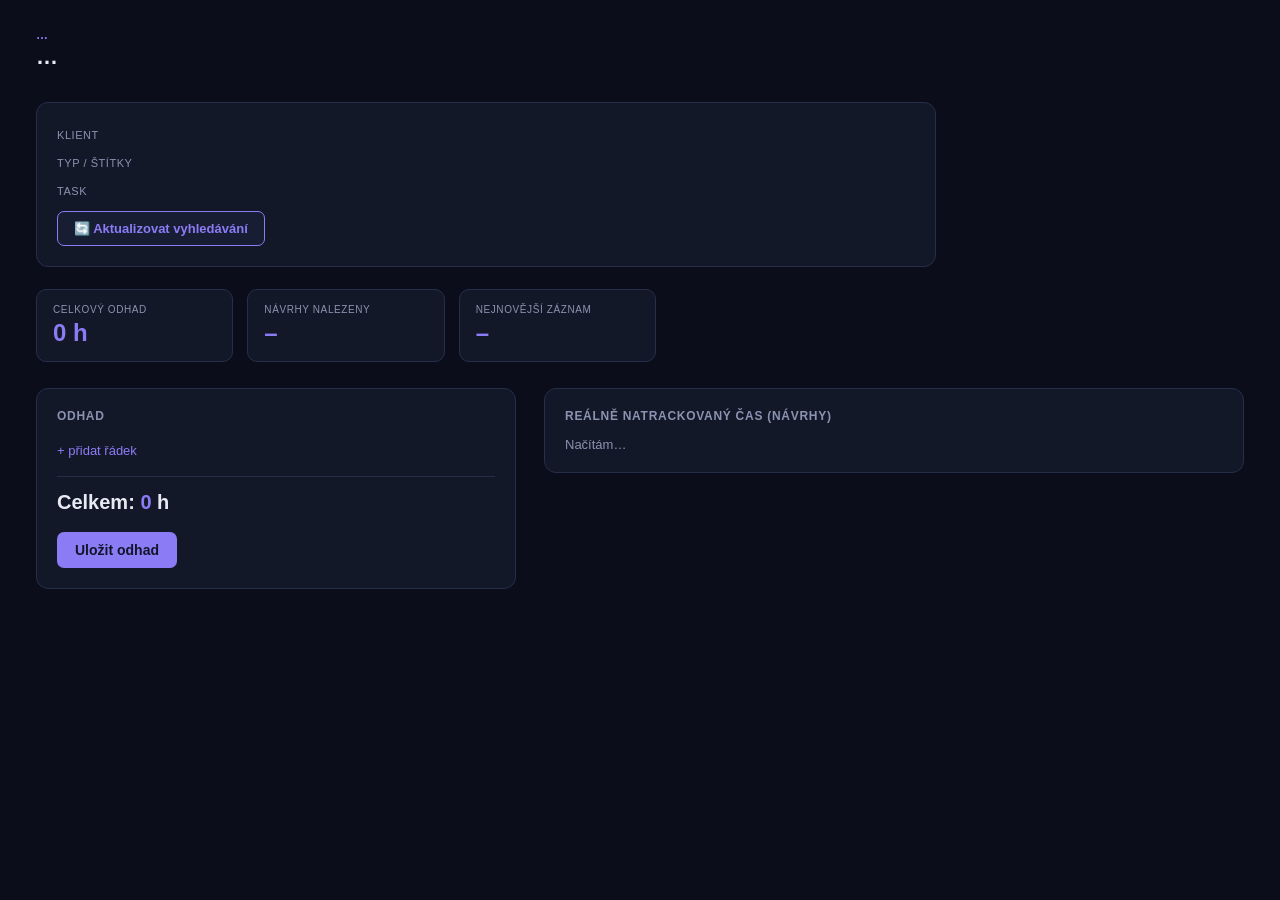
<file: popup.html>
<!DOCTYPE html>
<html>
<head>
  <meta charset="utf-8" />
  <title>Estimates</title>
  <link rel="stylesheet" href="styles.css" />
</head>
<body>
  <div class="context-bar">
    <div class="board-name" id="board-name">…</div>
    <div class="card-name" id="card-name">…</div>
    <div class="chips" id="chips"></div>
  </div>

  <div class="keyword-panel panel">
    <div class="keyword-group">
      <div class="kg-label">Klient</div>
      <div class="keyword-chips" id="kw-client"></div>
    </div>
    <div class="keyword-group">
      <div class="kg-label">Typ / štítky</div>
      <div class="keyword-chips" id="kw-type"></div>
    </div>
    <div class="keyword-group">
      <div class="kg-label">Task</div>
      <div class="keyword-chips" id="kw-task"></div>
    </div>
    <button class="refresh-search" id="refresh-search">🔄 Aktualizovat vyhledávání</button>
  </div>

  <div class="stats">
    <div class="stat-tile">
      <div class="label">Celkový odhad</div>
      <div class="value" id="stat-total">0 h</div>
    </div>
    <div class="stat-tile">
      <div class="label">Návrhy nalezeny</div>
      <div class="value" id="stat-count">–</div>
    </div>
    <div class="stat-tile">
      <div class="label">Nejnovější záznam</div>
      <div class="value" id="stat-latest">–</div>
    </div>
  </div>

  <div class="columns">
    <div class="col panel">
      <h3>Odhad</h3>
      <div id="estimate-rows"></div>
      <button class="add-row" id="add-row">+ přidat řádek</button>
      <div class="total-line">Celkem: <span class="n" id="total-line-value">0</span> h</div>
      <div class="actions">
        <button class="primary" id="save-btn">Uložit odhad</button>
        <span class="saved-hint" id="saved-hint" style="display:none;">Uloženo ✓</span>
      </div>
    </div>
    <div class="col panel">
      <h3>Reálně natrackovaný čas (návrhy)</h3>
      <div id="suggestions">
        <div class="empty-hint">Načítám…</div>
      </div>
    </div>
  </div>

  <div class="panel admin-panel" id="admin-panel" style="display:none; margin-top:24px; max-width:480px;">
    <h3>⚙ Spravovat adminy</h3>
    <div class="empty-hint" id="admin-status">Načítám…</div>
    <div id="admin-member-list"></div>
  </div>

  <script src="https://p.trellocdn.com/power-up.min.js"></script>
  <script src="config.js"></script>
  <script src="api.js"></script>
  <script src="popup.js"></script>
</body>
</html>
</file>
<file: styles.css>
:root {
  --bg: #0b0e1a;
  --panel: #131829;
  --panel-alt: #171d33;
  --border: #262e4a;
  --text: #e7e9f3;
  --text-muted: #8b93b0;
  --accent: #8b7cf6;
  --accent-soft: rgba(139, 124, 246, 0.16);
  --danger: #ef6a63;
  --success: #4ecb8f;
}

* { box-sizing: border-box; }

html, body {
  height: 100%;
}

body {
  font-family: -apple-system, BlinkMacSystemFont, "Segoe UI", Roboto, Helvetica, Arial, sans-serif;
  margin: 0;
  padding: 28px 36px 40px;
  background: var(--bg);
  color: var(--text);
  font-size: 14px;
}

.context-bar {
  margin-bottom: 22px;
}
.context-bar .board-name {
  color: var(--accent);
  font-weight: 600;
  font-size: 12px;
  text-transform: uppercase;
  letter-spacing: .06em;
}
.context-bar .card-name {
  font-size: 22px;
  font-weight: 700;
  margin-top: 2px;
}
.chips { margin-top: 10px; display: flex; gap: 6px; flex-wrap: wrap; }
.chip {
  background: var(--accent-soft);
  color: var(--accent);
  border-radius: 999px;
  padding: 3px 10px;
  font-size: 11px;
  font-weight: 600;
}

.keyword-panel {
  margin-bottom: 22px;
  max-width: 900px;
}
.keyword-group {
  display: flex;
  align-items: flex-start;
  gap: 12px;
  margin-bottom: 10px;
}
.keyword-group:last-of-type { margin-bottom: 14px; }
.keyword-group .kg-label {
  width: 92px;
  flex: none;
  padding-top: 6px;
  font-size: 11px;
  text-transform: uppercase;
  letter-spacing: .05em;
  color: var(--text-muted);
}
.keyword-chips {
  display: flex;
  flex-wrap: wrap;
  gap: 6px;
  flex: 1;
  align-items: center;
}
.keyword-chip {
  display: inline-flex;
  align-items: center;
  gap: 6px;
  background: var(--accent-soft);
  color: var(--accent);
  border-radius: 999px;
  padding: 4px 6px 4px 12px;
  font-size: 12px;
  font-weight: 600;
}
.keyword-chip button {
  border: none;
  background: none;
  color: var(--accent);
  opacity: .7;
  cursor: pointer;
  font-size: 13px;
  line-height: 1;
  padding: 2px 4px;
}
.keyword-chip button:hover { opacity: 1; color: var(--danger); }
.keyword-add {
  display: inline-flex;
  align-items: center;
  gap: 4px;
}
.keyword-add input {
  background: var(--panel-alt);
  border: 1px dashed var(--border);
  color: var(--text);
  border-radius: 999px;
  padding: 4px 12px;
  font-size: 12px;
  width: 140px;
}
.keyword-add input:focus { outline: none; border-color: var(--accent); }
button.refresh-search {
  background: var(--panel-alt);
  border: 1px solid var(--accent);
  color: var(--accent);
  border-radius: 7px;
  padding: 9px 16px;
  font-size: 13px;
  font-weight: 600;
  cursor: pointer;
}
button.refresh-search:hover { background: var(--accent-soft); }

.stats {
  display: grid;
  grid-template-columns: repeat(3, minmax(140px, 1fr));
  gap: 14px;
  margin-bottom: 26px;
  max-width: 620px;
}
.stat-tile {
  background: var(--panel);
  border: 1px solid var(--border);
  border-radius: 10px;
  padding: 14px 16px;
}
.stat-tile .label {
  font-size: 10px;
  text-transform: uppercase;
  letter-spacing: .06em;
  color: var(--text-muted);
}
.stat-tile .value {
  font-size: 24px;
  font-weight: 700;
  color: var(--accent);
  margin-top: 4px;
}

.columns {
  display: grid;
  grid-template-columns: minmax(320px, 480px) 1fr;
  gap: 28px;
  align-items: start;
}
@media (max-width: 760px) {
  .columns { grid-template-columns: 1fr; }
}

.panel {
  background: var(--panel);
  border: 1px solid var(--border);
  border-radius: 12px;
  padding: 20px;
}

.col h3 {
  font-size: 12px;
  text-transform: uppercase;
  letter-spacing: .06em;
  color: var(--text-muted);
  margin: 0 0 14px;
}

.estimate-row {
  display: flex;
  gap: 8px;
  margin-bottom: 8px;
  align-items: center;
}
.estimate-row input[type="text"] {
  flex: 1;
  min-width: 0;
  padding: 9px 10px;
  border: 1px solid var(--border);
  background: var(--panel-alt);
  color: var(--text);
  border-radius: 6px;
  font-size: 13px;
}
.estimate-row input[type="number"] {
  width: 76px;
  padding: 9px 10px;
  border: 1px solid var(--border);
  background: var(--panel-alt);
  color: var(--text);
  border-radius: 6px;
  font-size: 13px;
}
.estimate-row input:focus { outline: none; border-color: var(--accent); }
.estimate-row button.remove {
  border: none;
  background: none;
  color: var(--text-muted);
  cursor: pointer;
  font-size: 16px;
  line-height: 1;
  padding: 4px 6px;
}
.estimate-row button.remove:hover { color: var(--danger); }

.add-row {
  background: none;
  border: none;
  color: var(--accent);
  cursor: pointer;
  font-size: 13px;
  padding: 6px 0 4px;
}

.total-line {
  margin-top: 14px;
  padding-top: 14px;
  border-top: 1px solid var(--border);
  font-weight: 700;
  font-size: 20px;
}
.total-line .n { color: var(--accent); }

.suggestion {
  border: 1px solid var(--border);
  border-left: 3px solid var(--accent);
  border-radius: 8px;
  padding: 12px 14px;
  margin-bottom: 10px;
  cursor: pointer;
  background: var(--panel-alt);
  display: flex;
  justify-content: space-between;
  align-items: center;
  gap: 12px;
  transition: border-color .12s, transform .12s;
}
.suggestion:hover { border-color: var(--accent); transform: translateX(2px); }
.suggestion .task { font-weight: 600; font-size: 13px; }
.suggestion .meta { color: var(--text-muted); font-size: 12px; margin-top: 3px; }
.suggestion .hours { color: var(--accent); font-weight: 700; font-size: 16px; white-space: nowrap; }

.empty-hint { color: var(--text-muted); font-size: 13px; }

.actions { margin-top: 18px; display: flex; gap: 10px; align-items: center; }
button.primary {
  background: var(--accent);
  color: #12142a;
  border: none;
  border-radius: 7px;
  padding: 10px 18px;
  font-size: 14px;
  font-weight: 600;
  cursor: pointer;
}
button.primary:hover { filter: brightness(1.08); }
.saved-hint { color: var(--success); font-size: 13px; font-weight: 600; }

/* admins.html reuses these */
h2 { font-size: 15px; margin: 0 0 12px; }
.admin-member {
  display: flex;
  align-items: center;
  justify-content: space-between;
  padding: 8px 0;
  border-bottom: 1px solid var(--border);
}
.admin-member .name { font-size: 13px; }
.admin-member .tag {
  font-size: 10px;
  text-transform: uppercase;
  color: var(--text-muted);
  margin-left: 8px;
}
button.small {
  border: 1px solid var(--border);
  background: var(--panel-alt);
  color: var(--text);
  border-radius: 6px;
  padding: 5px 10px;
  font-size: 11px;
  cursor: pointer;
}
button.small.danger { color: var(--danger); border-color: var(--danger); }
button.small.primary { color: var(--accent); border-color: var(--accent); }
</file>
